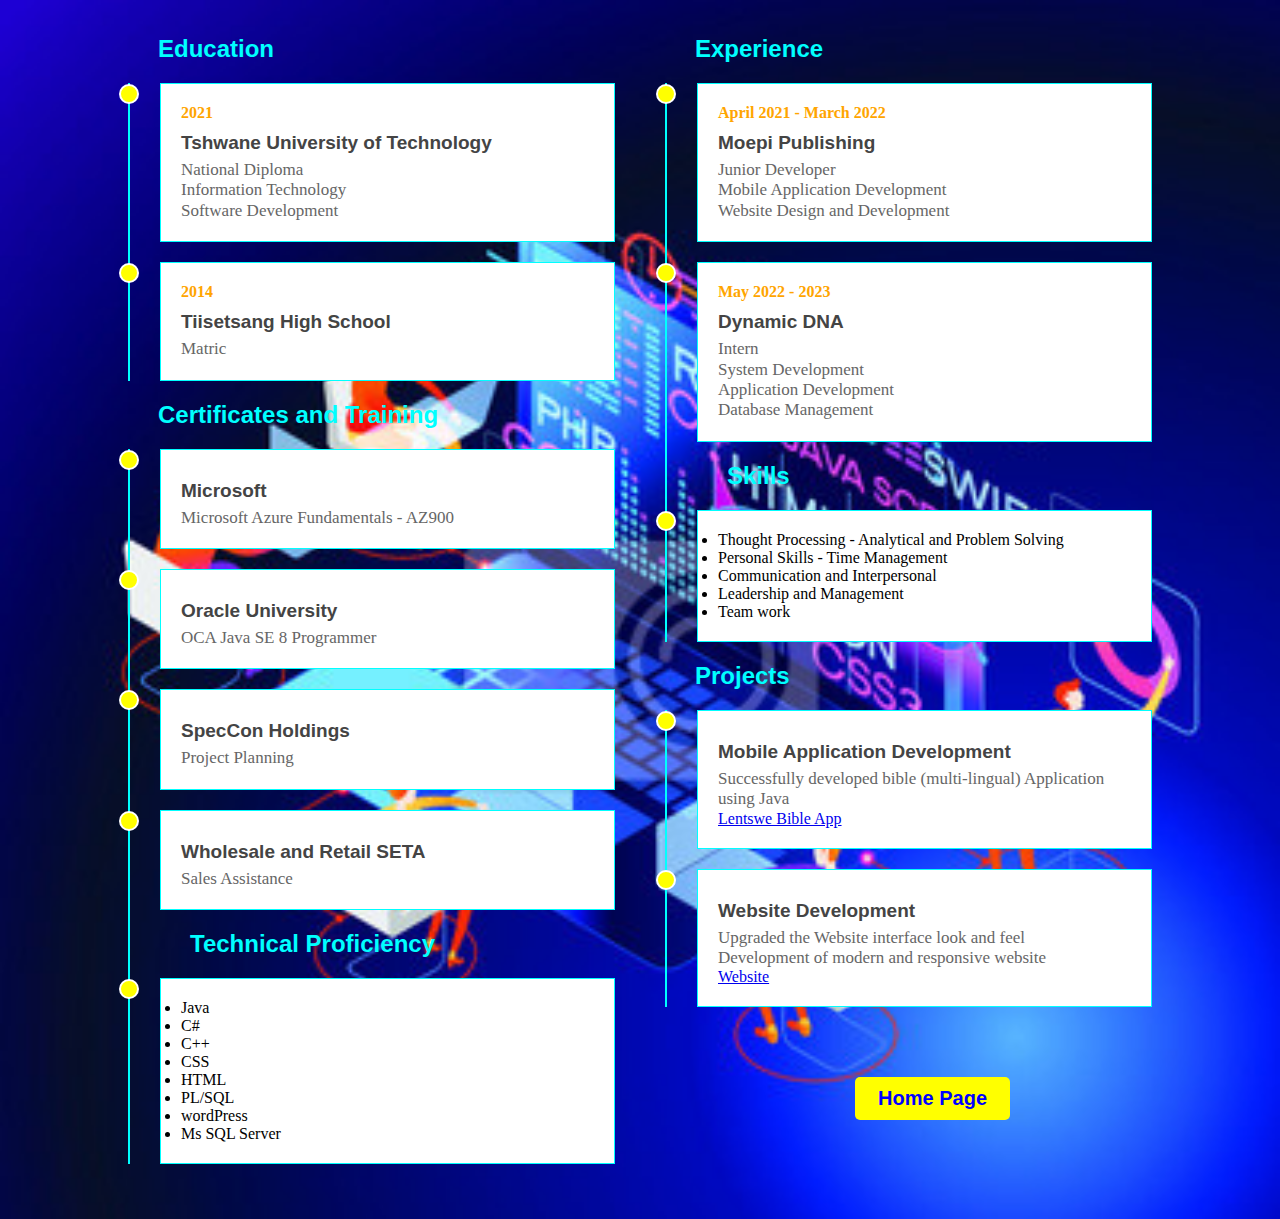
<file: details.html>
<!DOCTYPE html>
<html lang="en">
<head>
    <meta charset="UTF-8">
    <meta http-equiv="X-UA-Compatible" content="IE=edge">
    <meta name="viewport" content="width=device-width, initial-scale=1.0">

    <link rel="stylesheet" href="details.css">
    <title>full CV</title>
</head>
<body>
    
<div class="container">
    <main class="row">

        <!--column 1-->
        <section class="col">
            <header class="title">
                <h2>Education</h2>
            </header>

            <div class="contents">
                <div class="box">
                    <h4>2021</h4>
                    <h3>Tshwane University of Technology</h3>
                    <p>National Diploma <br> Information Technology <br> Software Development</p>

                </div>

                <div class="box">
                    <h4>2014</h4>
                    <h3>Tiisetsang High School</h3>
                    <p>Matric </p>

                </div>
            </div>

            <header class="title">
                <h2>Certificates and Training</h2>
            </header>

            <div class="contents">
                <div class="box">
                    <h3>Microsoft</h3>
                    
                    <p>Microsoft Azure Fundamentals - AZ900</p>

                </div>

                <div class="box">
                    <h3>Oracle University</h3>
                    
                    <p>OCA Java SE 8 Programmer</p>

                </div>

                <div class="box">
                    <h3>SpecCon Holdings</h3>
                    
                    <p>Project Planning</p>

                </div>

                <div class="box">
                    <h3>Wholesale and Retail SETA</h3>
                    
                    <p>Sales Assistance</p>

                </div>


                <header class="title">
                    <h2>Technical Proficiency</h2>
                </header>
                <div class="box">
                    
                    <p><li>Java</li>
                        <li>C#</li>
                        <li>C++</li>
                        <li>CSS</li>
                        <li>HTML</li>
                        <li>PL/SQL</li>
                        <li>wordPress</li>
                        <li>Ms SQL Server</li></p>

                </div>
            
            </div>

        </section>

        <!--column 2-->
        <section class="col">
            <header class="title">
                <h2>Experience</h2>
            </header>

            <div class="contents">
                <div class="box">
                    <h4>April 2021 - March 2022</h4>
                    <h3>Moepi Publishing</h3>
                    <p>Junior Developer <br> Mobile Application Development <br> Website Design and Development</p>

                </div>

                <div class="box">
                    <h4>May 2022 - 2023</h4>
                    <h3>Dynamic DNA</h3>
                    <p>Intern <br> System Development <br> Application Development <br> Database Management </p>

                </div>
            

            <header class="title">
                <h2>Skills</h2>
            </header>

            <div class="box">
                
                    <p><li>Thought Processing - Analytical and Problem Solving</li>
                    <li>Personal Skills - Time Management</li>
                    <li>Communication and Interpersonal</li>
                    <li>Leadership and Management</li>
                    <li>Team work</li>
                </p>

            </div>
        </div>

            <header class="title">
                <h2>Projects</h2>
            </header>

            <div class="contents">
                <div class="box">
                    <h3>Mobile Application Development</h3>
                    <p>Successfully developed bible (multi-lingual) Application using Java </p>
                    <a href="www.play.google.com/store/apps/details?id=com.
                    lentsweBible.android.aab">Lentswe Bible App</a>

                </div>

                <div class="box">
                    <h3>Website Development</h3>
                    
                    <p>Upgraded the Website interface look and feel
                        <br>Development of modern and responsive website
                    </p>

                    <a href="www.moepitechnologyinstitute.co.za">Website</a>

                </div>

            
            </div>

            <a href="cv.html"><button type="submit" >Home Page</button></a>

        </section>

    </main>
</div>

</body>
</html>
</file>
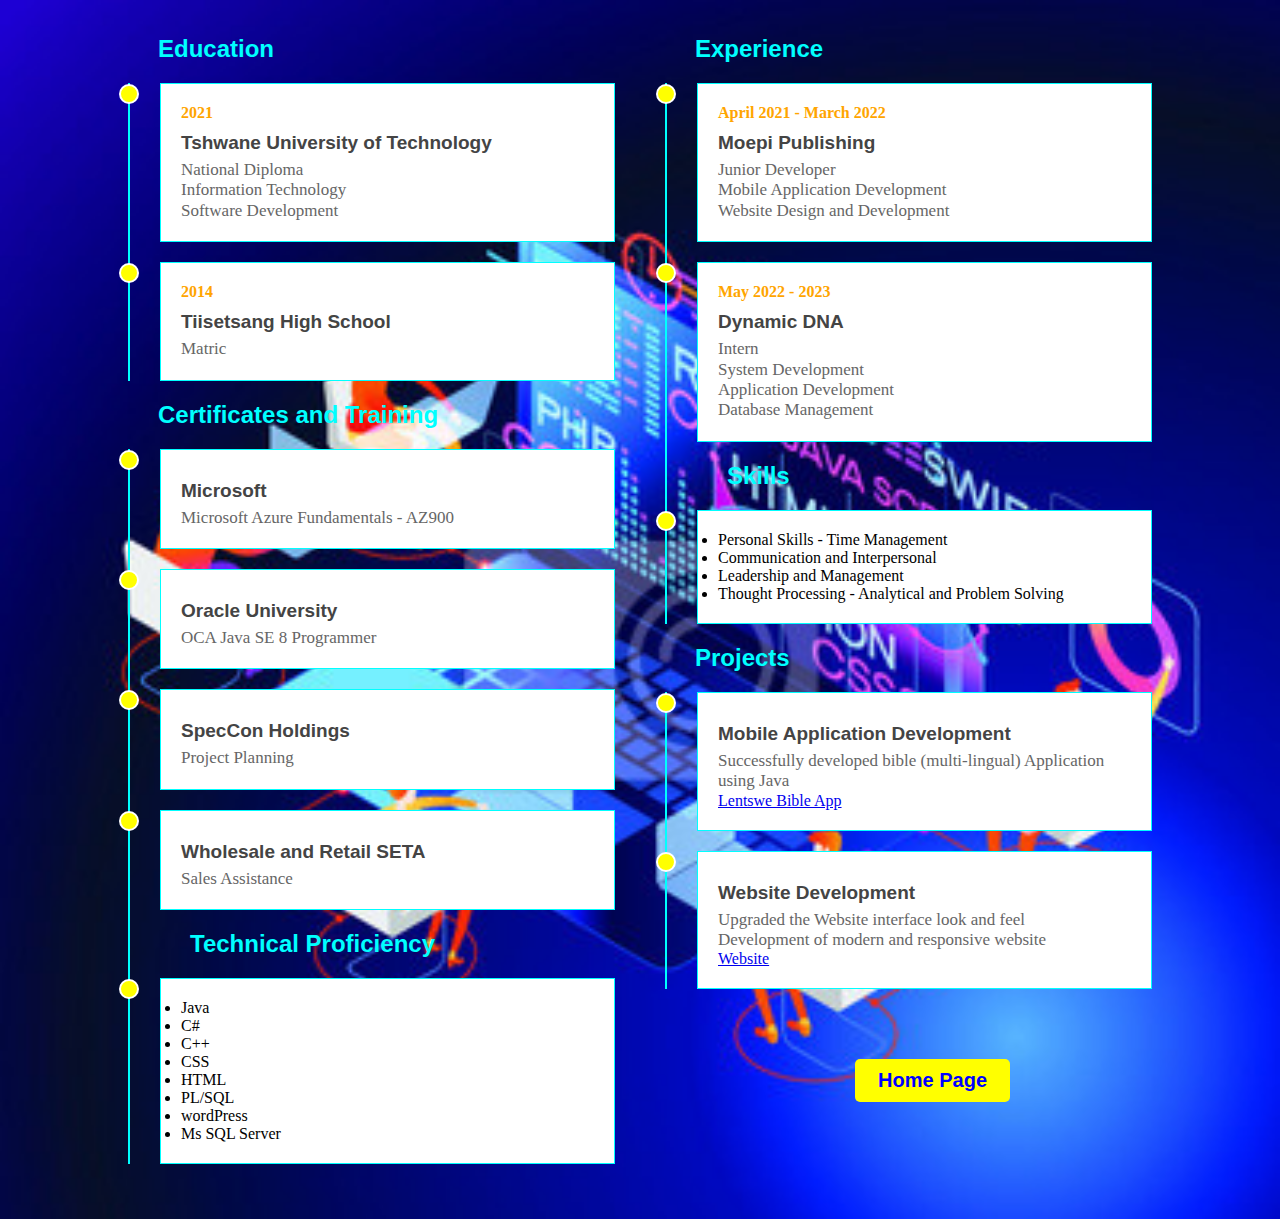
<file: full cv/details.html>
<!DOCTYPE html>
<html lang="en">
<head>
    <meta charset="UTF-8">
    <meta http-equiv="X-UA-Compatible" content="IE=edge">
    <meta name="viewport" content="width=device-width, initial-scale=1.0">

    <link rel="stylesheet" href="details.css">
    <title>full CV</title>
</head>
<body>
    
<div class="container">
    <main class="row">

        <!--column 1-->
        <section class="col">
            <header class="title">
                <h2>Education</h2>
            </header>

            <div class="contents">
                <div class="box">
                    <h4>2021</h4>
                    <h3>Tshwane University of Technology</h3>
                    <p>National Diploma <br> Information Technology <br> Software Development</p>

                </div>

                <div class="box">
                    <h4>2014</h4>
                    <h3>Tiisetsang High School</h3>
                    <p>Matric </p>

                </div>
            </div>

            <header class="title">
                <h2>Certificates and Training</h2>
            </header>

            <div class="contents">
                <div class="box">
                    <h3>Microsoft</h3>
                    
                    <p>Microsoft Azure Fundamentals - AZ900</p>

                </div>

                <div class="box">
                    <h3>Oracle University</h3>
                    
                    <p>OCA Java SE 8 Programmer</p>

                </div>

                <div class="box">
                    <h3>SpecCon Holdings</h3>
                    
                    <p>Project Planning</p>

                </div>

                <div class="box">
                    <h3>Wholesale and Retail SETA</h3>
                    
                    <p>Sales Assistance</p>

                </div>


                <header class="title">
                    <h2>Technical Proficiency</h2>
                </header>
                <div class="box">
                    
                    <p><li>Java</li>
                        <li>C#</li>
                        <li>C++</li>
                        <li>CSS</li>
                        <li>HTML</li>
                        <li>PL/SQL</li>
                        <li>wordPress</li>
                        <li>Ms SQL Server</li></p>

                </div>
            
            </div>

        </section>

        <!--column 2-->
        <section class="col">
            <header class="title">
                <h2>Experience</h2>
            </header>

            <div class="contents">
                <div class="box">
                    <h4>April 2021 - March 2022</h4>
                    <h3>Moepi Publishing</h3>
                    <p>Junior Developer <br> Mobile Application Development <br> Website Design and Development</p>

                </div>

                <div class="box">
                    <h4>May 2022 - 2023</h4>
                    <h3>Dynamic DNA</h3>
                    <p>Intern <br> System Development <br> Application Development <br> Database Management </p>

                </div>
            

            <header class="title">
                <h2>Skills</h2>
            </header>

            <div class="box">
                
                <p><li>Personal Skills - Time Management</li>
                    <li>Communication and Interpersonal</li>
                    <li>Leadership and Management</li>
                    <li>Thought Processing - Analytical and Problem Solving</li>
                </p>

            </div>
        </div>

            <header class="title">
                <h2>Projects</h2>
            </header>

            <div class="contents">
                <div class="box">
                    <h3>Mobile Application Development</h3>
                    <p>Successfully developed bible (multi-lingual) Application using Java </p>
                    <a href="www.play.google.com/store/apps/details?id=com.
                    lentsweBible.android.aab">Lentswe Bible App</a>

                </div>

                <div class="box">
                    <h3>Website Development</h3>
                    
                    <p>Upgraded the Website interface look and feel
                        <br>Development of modern and responsive website
                    </p>

                    <a href="www.moepitechnologyinstitute.co.za">Website</a>

                </div>

            
            </div>

            <a href="cv.html"><button type="submit" >Home Page</button></a>

        </section>

    </main>
</div>

</body>
</html>
</file>
<file: details.css>
*{
    margin: 0;
    padding: 0;
    box-sizing: border-box;
}

body{
    width: 100%;
    min-height: 100vh;
    background-color: whitesmoke;
    background: url('./cv.jpg') no-repeat;
    background-size: cover;
    display: flex;
    justify-content: center;
    align-items: center;
}

.container{
    width: 100%;
    padding: 35px 10%;
}

.container{
    padding-right: calc(10% - 30px);
}

main.row{
    display: grid;
    grid-template-columns: 1fr 1fr;
    grid-column-gap: 20px;
}

.col header.title{
    font-family: Arial, Helvetica, sans-serif;
    color: aqua;
    padding: 0px 0px 20px 30px;
}

.col .contents{
    padding: 0px 30px;
    border-left: 2px solid aqua;
}

.col .contents .box{
    position: relative;
    padding: 20px;
    border: 1px solid aqua;
    background-color: white;
    cursor: pointer;
    transition: all 0.4ms;
    margin-bottom: 20px;
}

.col .contents .box:hover{
    box-shadow: 0px 3px 12px 0px;
    border: 1px solid blue; /*transparent+++++*/
}

.col .contents .box::before{
    content: '';
    position: absolute;
    width: 16px;
    height: 16px;
    border-radius: 50%;
    right: calc( 100% + 22px);
    top: 0;
    background-color: yellow; /*change the color*/
    border:  2px solid white;
}

.box h4{
    position: relative;
    color: orange;
}

.box h3{
font-size: 19px;
padding: 10px 0px 6px;
font-family: Arial, Helvetica, sans-serif;
color: #444;
}

.box p{
line-height: 1.2;
    color: #666;
    font-size: 17px;
}

.container button{
    font-size: 20px;
    font-weight: bold;
    margin: 50px 190px;
    padding: 10px 15px;
    width: 30%;
    border-radius: 5px;
    border: 0;
    color: blue;
    background-color: yellow;
    box-align: end;

}

@media(max-width:765px){
    main.row{
        grid-template-columns: 1fr;
    }
    .row .col:nth-child(2){
        margin-top: 30px;
    }
}
</file>
<file: full cv/details.css>
*{
    margin: 0;
    padding: 0;
    box-sizing: border-box;
}

body{
    width: 100%;
    min-height: 100vh;
    background-color: whitesmoke;
    background: url('./cv.jpg') no-repeat;
    background-size: cover;
    display: flex;
    justify-content: center;
    align-items: center;
}

.container{
    width: 100%;
    padding: 35px 10%;
}

.container{
    padding-right: calc(10% - 30px);
}

main.row{
    display: grid;
    grid-template-columns: 1fr 1fr;
    grid-column-gap: 20px;
}

.col header.title{
    font-family: Arial, Helvetica, sans-serif;
    color: aqua;
    padding: 0px 0px 20px 30px;
}

.col .contents{
    padding: 0px 30px;
    border-left: 2px solid aqua;
}

.col .contents .box{
    position: relative;
    padding: 20px;
    border: 1px solid aqua;
    background-color: white;
    cursor: pointer;
    transition: all 0.4ms;
    margin-bottom: 20px;
}

.col .contents .box:hover{
    box-shadow: 0px 3px 12px 0px;
    border: 1px solid blue; /*transparent+++++*/
}

.col .contents .box::before{
    content: '';
    position: absolute;
    width: 16px;
    height: 16px;
    border-radius: 50%;
    right: calc( 100% + 22px);
    top: 0;
    background-color: yellow; /*change the color*/
    border:  2px solid white;
}

.box h4{
    position: relative;
    color: orange;
}

.box h3{
font-size: 19px;
padding: 10px 0px 6px;
font-family: Arial, Helvetica, sans-serif;
color: #444;
}

.box p{
line-height: 1.2;
    color: #666;
    font-size: 17px;
}

.container button{
    font-size: 20px;
    font-weight: bold;
    margin: 50px 190px;
    padding: 10px 15px;
    width: 30%;
    border-radius: 5px;
    border: 0;
    color: blue;
    background-color: yellow;
    box-align: end;

}

@media(max-width:765px){
    main.row{
        grid-template-columns: 1fr;
    }
    .row .col:nth-child(2){
        margin-top: 30px;
    }
}
</file>
